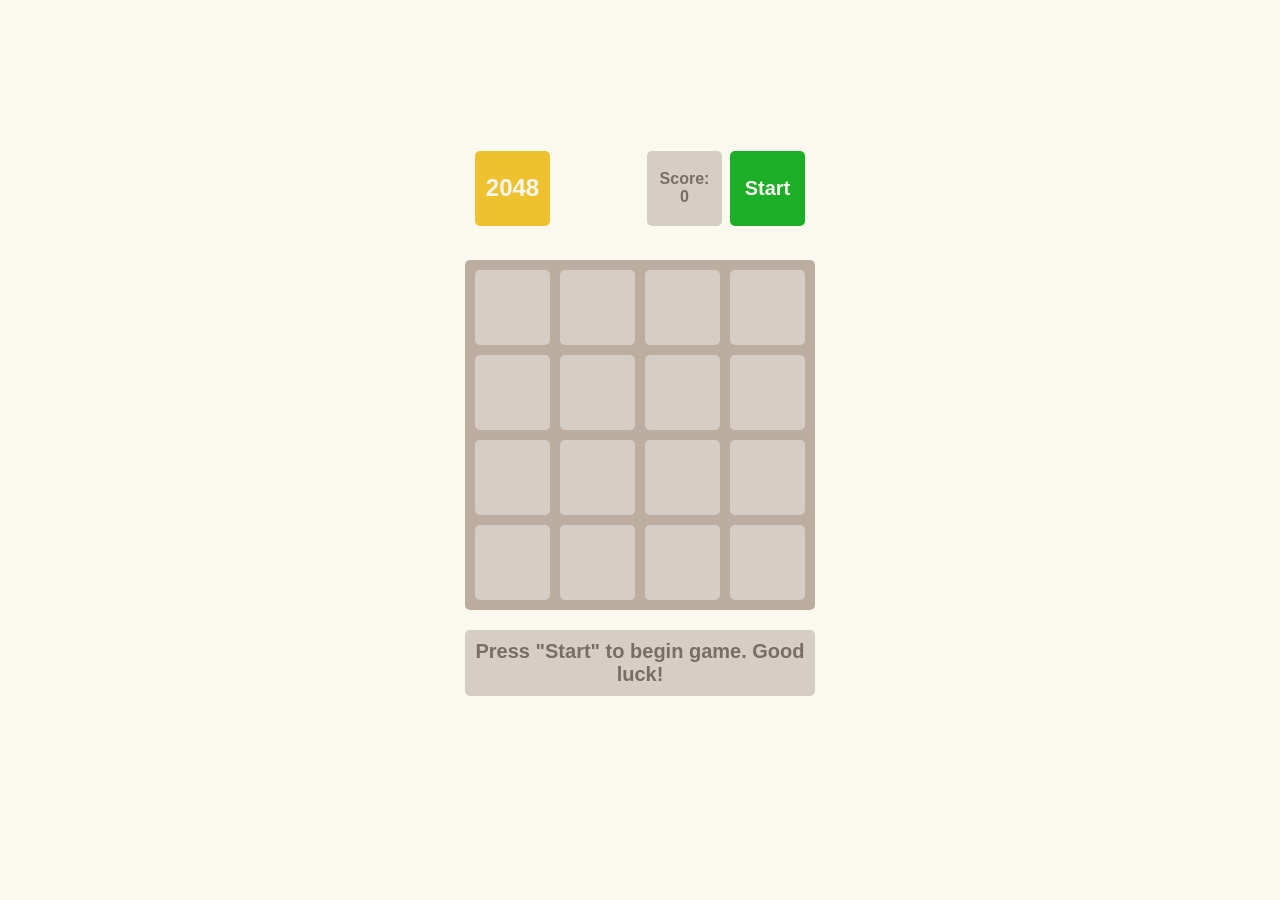
<file: index.html>
<!doctype html><html lang="en"><head><meta charset="utf-8"><meta name="viewport" content="width=device-width, initial-scale=1.0"><title>2048</title><link rel="stylesheet" href="index.a7c19409.css"><link rel="apple-touch-icon" sizes="180x180" href="apple-touch-icon.9698ccf2.png"><link rel="icon" type="image/png" sizes="32x32" href="favicon-32x32.95e412eb.png"><link rel="icon" type="image/png" sizes="16x16" href="favicon-16x16.389e8813.png"><link rel="icon" type="image/png" sizes="192x192" href="android-chrome-192x192.bad108ab.png"><link rel="icon" type="image/png" sizes="512x512" href="android-chrome-512x512.213128eb.png"><link rel="manifest" href="images/favicon_io/site.webmanifest"></head><body> <div class="container"> <div class="game-header"> <h1>2048</h1> <div class="controls"> <p class="info"> Score: <span class="game-score">0</span> </p> <button class="button start">Start</button> </div> </div> <table class="game-field"> <tbody> <tr class="field-row"> <td class="field-cell field-cell--2"></td> <td class="field-cell"></td> <td class="field-cell"></td> <td class="field-cell"></td> </tr> <tr class="field-row"> <td class="field-cell"></td> <td class="field-cell"></td> <td class="field-cell"></td> <td class="field-cell"></td> </tr> <tr class="field-row"> <td class="field-cell"></td> <td class="field-cell"></td> <td class="field-cell"></td> <td class="field-cell"></td> </tr> <tr class="field-row"> <td class="field-cell"></td> <td class="field-cell"></td> <td class="field-cell"></td> <td class="field-cell"></td> </tr> </tbody> </table> <div class="message-container"> <p class="hidden message message-lose">You lose! Restart the game?</p> <p class="hidden message message-win">Winner! Congrats! You did it!</p> <p class="message message-start"> Press "Start" to begin game. Good luck! </p> </div> </div> <script type="module" src="index.221bc358.js"></script><script src="index.25bb852d.js" nomodule defer></script> </body></html>
</file>
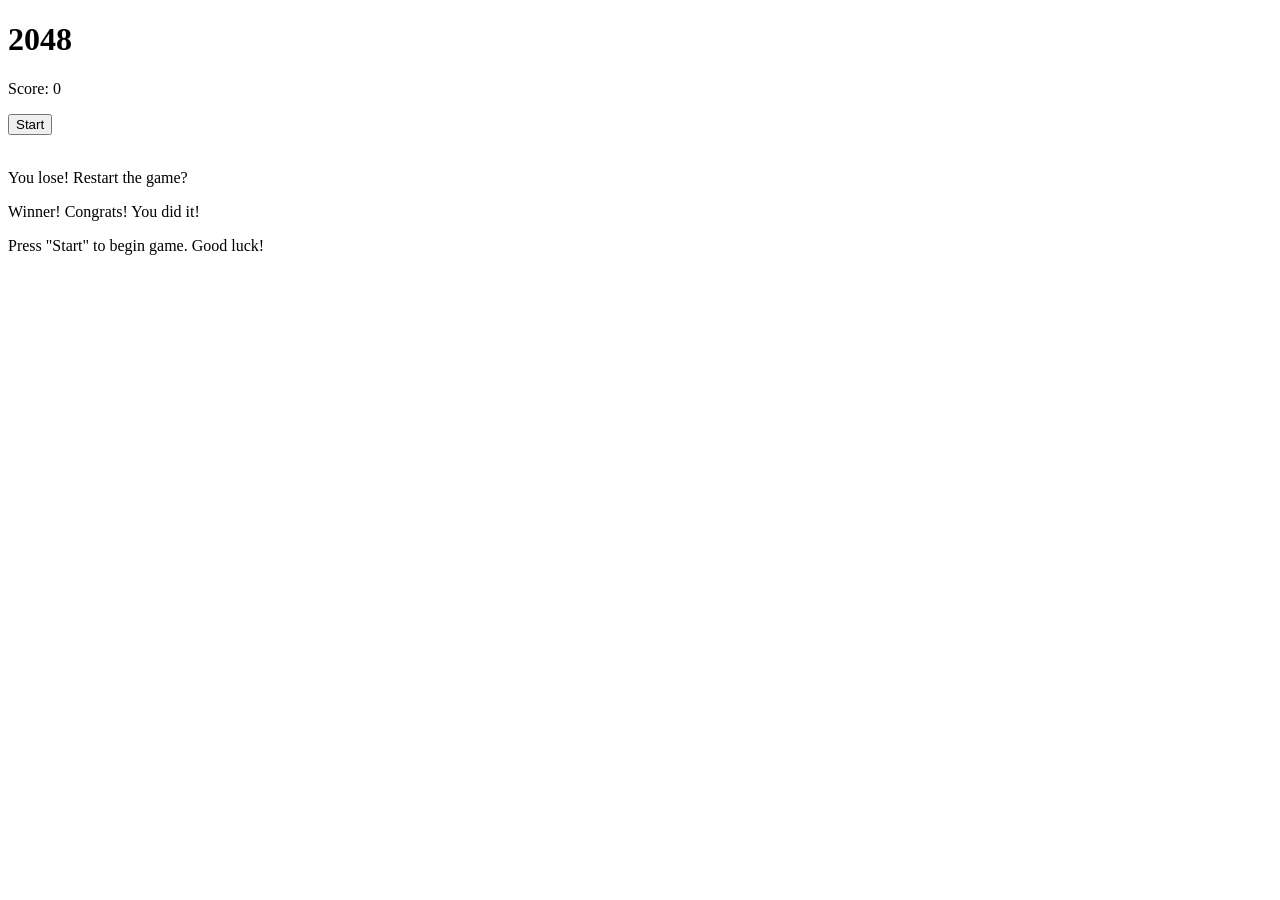
<file: src/index.html>
<!doctype html>
<html lang="en">
  <head>
    <meta charset="UTF-8" />
    <meta
      name="viewport"
      content="width=device-width, initial-scale=1.0"
    />
    <title>2048</title>
    <link
      rel="stylesheet"
      href="./styles/main.scss"
    />
    <link
      rel="apple-touch-icon"
      sizes="180x180"
      href="../src/images/favicon_io/apple-touch-icon.png"
    >
    <link
      rel="icon"
      type="image/png"
      sizes="32x32"
      href="../src/images/favicon_io/favicon-32x32.png"
    >
    <link
      rel="icon"
      type="image/png"
      sizes="16x16"
      href="../src/images/favicon_io/favicon-16x16.png"
    >
    <link
      rel="icon"
      type="image/png"
      sizes="192x192"
      href="../src/images/favicon_io/android-chrome-192x192.png"
    >
    <link
      rel="icon"
      type="image/png"
      sizes="512x512"
      href="../src/images/favicon_io/android-chrome-512x512.png"
    >
    <link rel="manifest" href="../src/images/favicon_io/site.webmanifest">
  </head>
  <body>
    <div class="container">
      <div class="game-header">
        <h1>2048</h1>
        <div class="controls">
          <p class="info">
            Score:
            <span class="game-score">0</span>
          </p>
          <button class="button start">Start</button>
        </div>
      </div>

      <table class="game-field">
        <tbody>
          <tr class="field-row">
            <td class="field-cell field-cell--2"></td>
            <td class="field-cell"></td>
            <td class="field-cell"></td>
            <td class="field-cell"></td>
          </tr>

          <tr class="field-row">
            <td class="field-cell"></td>
            <td class="field-cell"></td>
            <td class="field-cell"></td>
            <td class="field-cell"></td>
          </tr>

          <tr class="field-row">
            <td class="field-cell"></td>
            <td class="field-cell"></td>
            <td class="field-cell"></td>
            <td class="field-cell"></td>
          </tr>

          <tr class="field-row">
            <td class="field-cell"></td>
            <td class="field-cell"></td>
            <td class="field-cell"></td>
            <td class="field-cell"></td>
          </tr>
        </tbody>
      </table>

      <div class="message-container">
        <p class="message message-lose hidden">You lose! Restart the game?</p>
        <p class="message message-win hidden">Winner! Congrats! You did it!</p>
        <p class="message message-start">
          Press "Start" to begin game. Good luck!
        </p>
      </div>
    </div>
    <script
      type="module"
      src="scripts/main.js"
    ></script>
  </body>
</html>
</file>
<file: index.a7c19409.css>
body{background:#fbf8ef;-ms-flex-pack:center;justify-content:center;-ms-flex-align:center;align-items:center;min-height:100vh;margin:0;font-family:sans-serif;font-size:24px;font-weight:900;display:-ms-flexbox;display:flex}.field-cell{color:#776e65;box-sizing:border-box;text-align:center;vertical-align:center;-webkit-user-select:none;-ms-user-select:none;user-select:none;background:#d6cdc4;border-radius:5px;width:75px;height:75px}.field-cell--2{background:#eee4da}.field-cell--4{background:#ede0c8}.field-cell--8{color:#f9f6f2;background:#f2b179}.field-cell--16{color:#f9f6f2;background:#f59563}.field-cell--32{color:#f9f6f2;background:#f67c5f}.field-cell--64{color:#f9f6f2;background:#f65e3b}.field-cell--128{color:#f9f6f2;background:#edcf72}.field-cell--256{color:#f9f6f2;background:#edcc61}.field-cell--512{color:#f9f6f2;background:#edc850}.field-cell--1024{color:#f9f6f2;background:#edc53f}.field-cell--2048{color:#f9f6f2;background:#edc22e}.game-field{border-spacing:10px;background:#bbada0;border-radius:5px}.game-header{box-sizing:border-box;-ms-flex-pack:justify;justify-content:space-between;width:100%;margin-bottom:24px;padding:10px;display:-ms-flexbox;display:flex}h1{color:#f9f6f2;box-sizing:border-box;background:#edc22e;border-radius:5px;-ms-flex-pack:center;justify-content:center;-ms-flex-align:center;align-items:center;width:75px;height:75px;margin:0;font-size:24px;display:-ms-flexbox;display:flex}.info{color:#776e65;box-sizing:border-box;background:#d6cdc4;border-radius:5px;-ms-flex-direction:column;flex-direction:column;-ms-flex-pack:center;justify-content:center;-ms-flex-align:center;align-items:center;width:75px;height:75px;margin:0 8px 0 0;font-size:16px;display:-ms-flexbox;display:flex}.controls{display:-ms-flexbox;display:flex}.button{cursor:pointer;color:#f9f6f2;border:none;border-radius:5px;width:75px;height:75px;font-family:sans-serif;font-size:16px;font-weight:700;transition:background .25s}.start{background:#1dae28;font-size:20px}.start:hover{background:#179921}.restart{background:#f1b2b2}.restart:hover{background:#f87474}.message{box-sizing:border-box;color:#776e65;text-align:center;opacity:1;background:#d6cdc4;border-radius:5px;width:100%;padding:10px;font-size:20px;transition:opacity .5s}.hidden{opacity:0;pointer-events:none;transition:opacity .3s}.container{-ms-flex-direction:column;flex-direction:column;-ms-flex-align:center;align-items:center;width:350px;display:-ms-flexbox;display:flex}.message-win{color:#f9f6f2;background:#edc22e}.message-lose,.message-start{position:absolute;top:0}.message-container{width:100%;height:150px;position:relative}.vibrate-element{animation-name:vibration;animation-duration:.3s;animation-timing-function:linear;animation-iteration-count:infinite}.scale-element{animation-name:scale-cells;animation-duration:.3s;animation-timing-function:linear;animation-iteration-count:1}@keyframes vibration{0%{transform:rotate(0)}25%{transform:rotate(3deg)}50%{transform:rotate(0)}75%{transform:rotate(-3deg)}to{transform:rotate(0)}}@keyframes scale-cells{0%{transform:scale(1)}50%{transform:scale(1.2)}to{transform:scale(1)}}
/*# sourceMappingURL=index.a7c19409.css.map */
</file>
